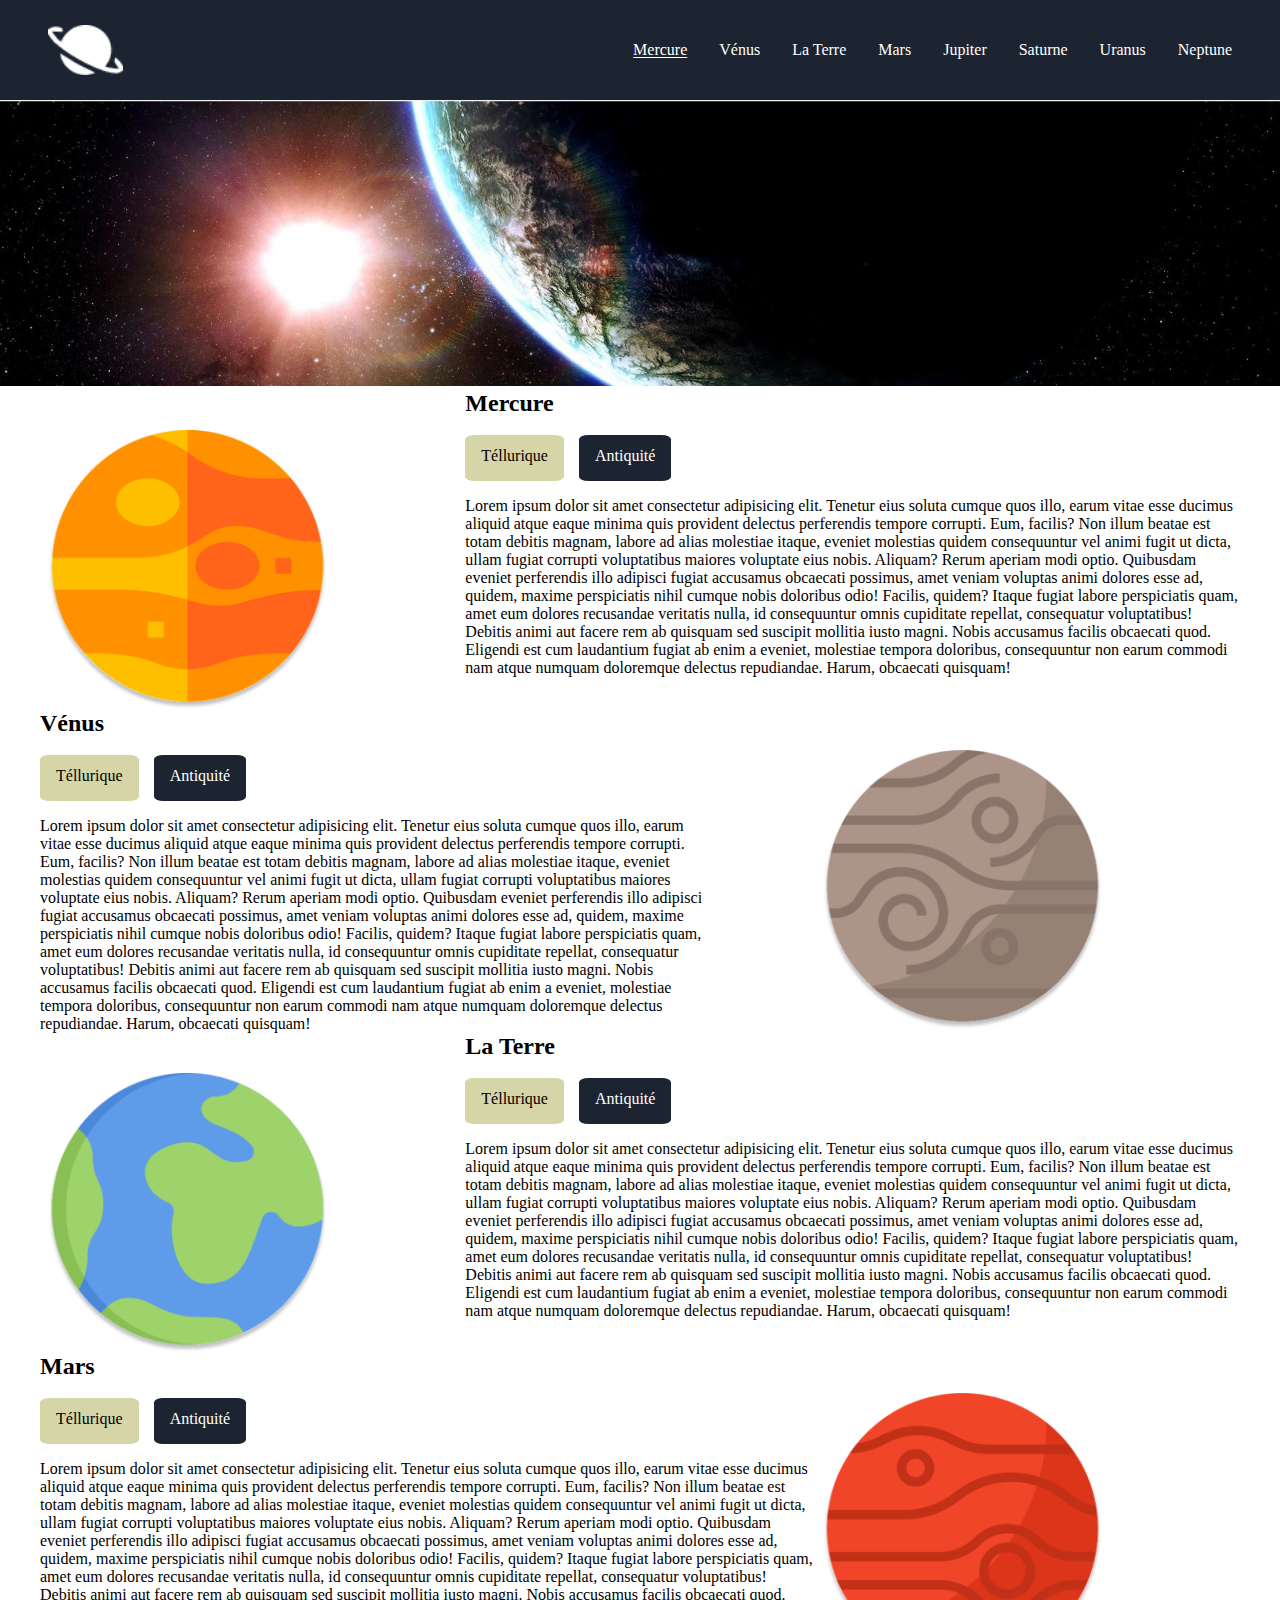
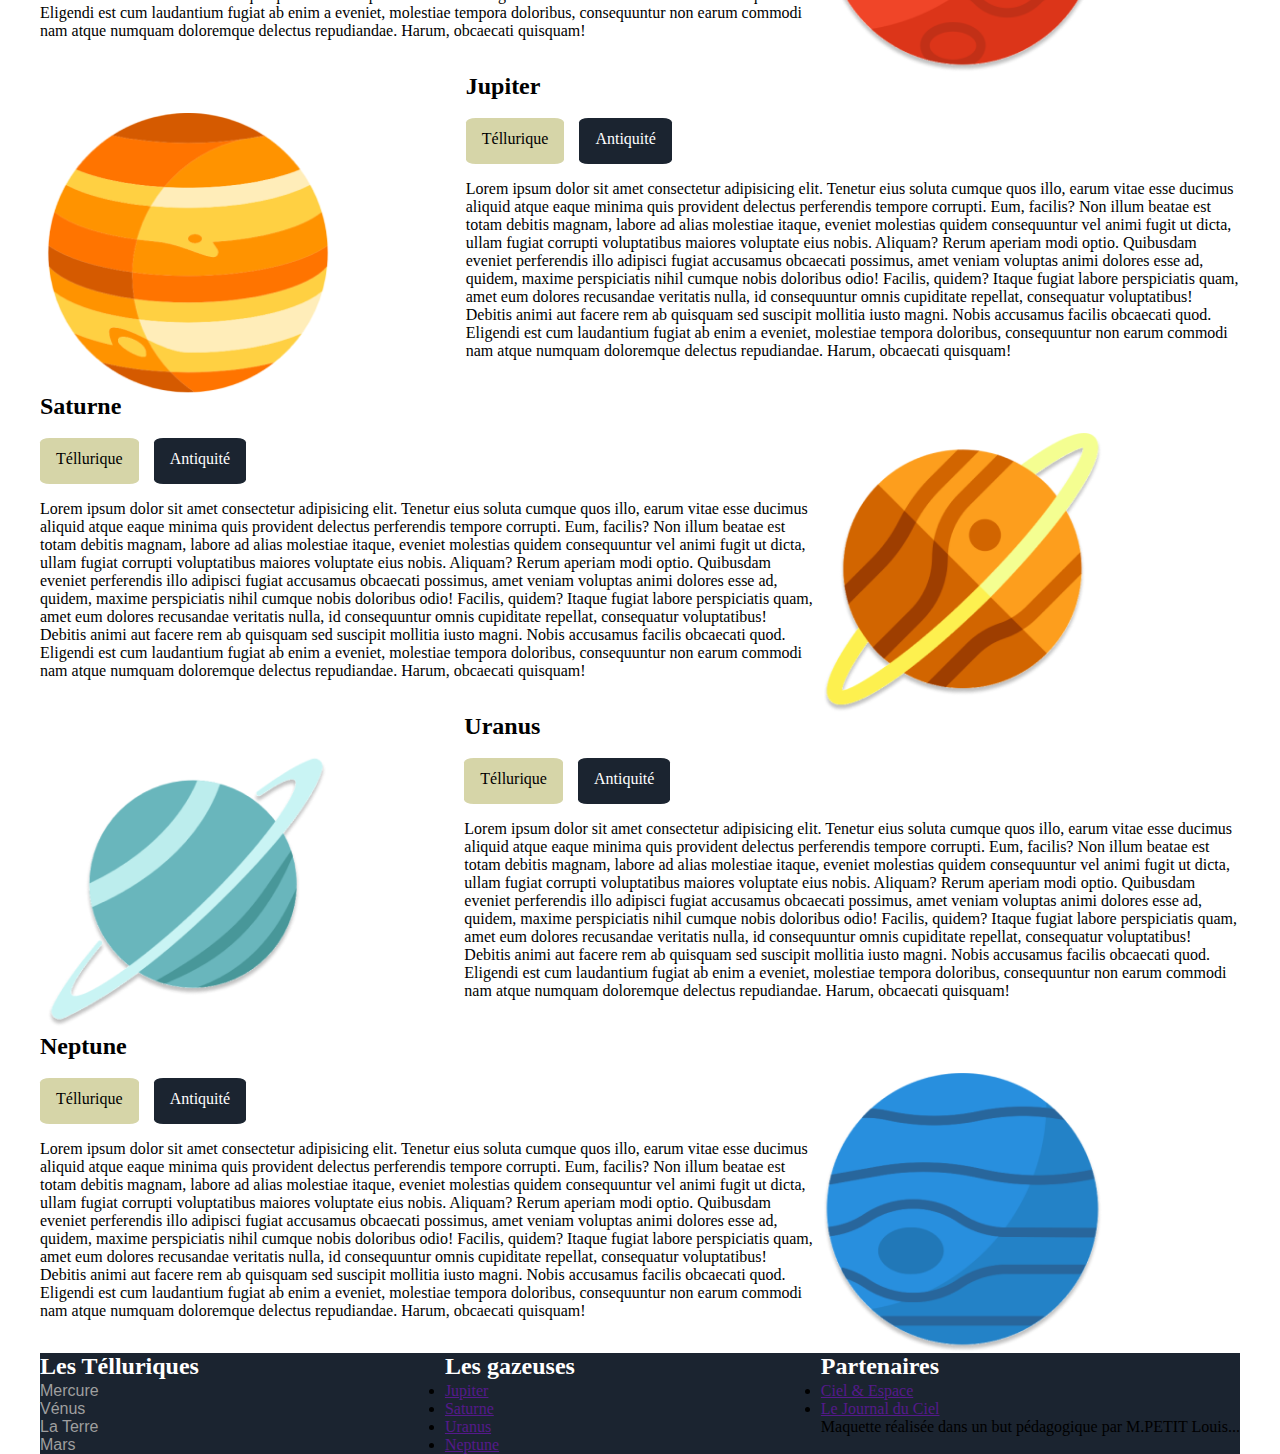
<file: les-planetes.html>
<!DOCTYPE html>
<html lang="en">
<head>
    <meta charset="UTF-8">
    <meta http-equiv="X-UA-Compatible" content="IE=edge">
    <meta name="viewport" content="width=device-width, initial-scale=1.0">
    <title>les planètes</title>
    <link rel="stylesheet" href="style.css">
</head>
<body>
    <header>

        <!-- Ce qui contient la navbar et le logo -->
        <div class="menu-container">
            <div>
                <img src="src/Vector.png" alt="">
                <nav>
                    <ul>
                        <li><a href="">Mercure</a></li>
                        <li><a href="">Vénus</a></li>
                        <li><a href="">La Terre</a></li>
                        <li><a href="">Mars</a></li>
                        <li><a href="">Jupiter</a></li>
                        <li><a href="">Saturne</a></li>
                        <li><a href="">Uranus</a></li>
                        <li><a href="">Neptune</a></li>
                    </ul>
                </nav>
            </div>
        </div>

        <!-- Image de fond -->
        <img src="./src/header.jpg" alt="">

    </header>

    <main>

        <!-- Dupliquer la DIV 8 fois et adapter les contenus -->
        <div class="planetes">
            <img src="./src/img.png" alt="" width="150">
            <article>
                <h2>Mercure</h2>
                <div class="status">
                    <p class="tellurique">Téllurique</p>
                    <p class="antiquite">Antiquité</p>
                </div>
                <p>
                    Lorem ipsum dolor sit amet consectetur adipisicing elit. Tenetur eius soluta cumque quos illo, earum vitae esse ducimus aliquid atque eaque minima quis provident delectus perferendis tempore corrupti. Eum, facilis?
                    Non illum beatae est totam debitis magnam, labore ad alias molestiae itaque, eveniet molestias quidem consequuntur vel animi fugit ut dicta, ullam fugiat corrupti voluptatibus maiores voluptate eius nobis. Aliquam?
                    Rerum aperiam modi optio. Quibusdam eveniet perferendis illo adipisci fugiat accusamus obcaecati possimus, amet veniam voluptas animi dolores esse ad, quidem, maxime perspiciatis nihil cumque nobis doloribus odio! Facilis, quidem?
                    Itaque fugiat labore perspiciatis quam, amet eum dolores recusandae veritatis nulla, id consequuntur omnis cupiditate repellat, consequatur voluptatibus! Debitis animi aut facere rem ab quisquam sed suscipit mollitia iusto magni.
                    Nobis accusamus facilis obcaecati quod. Eligendi est cum laudantium fugiat ab enim a eveniet, molestiae tempora doloribus, consequuntur non earum commodi nam atque numquam doloremque delectus repudiandae. Harum, obcaecati quisquam!
                </p>
            </article>
        </div>
        <div class="planetes2">
            <img src="./src/img(1).png" alt="" width="150">
            <article>
                <h2>Vénus</h2>
                <div class="status2">
                    <p class="tellurique2">Téllurique</p>
                    <p class="antiquite2">Antiquité</p>
                </div>
                <p>
                    Lorem ipsum dolor sit amet consectetur adipisicing elit. Tenetur eius soluta cumque quos illo, earum vitae esse ducimus aliquid atque eaque minima quis provident delectus perferendis tempore corrupti. Eum, facilis?
                    Non illum beatae est totam debitis magnam, labore ad alias molestiae itaque, eveniet molestias quidem consequuntur vel animi fugit ut dicta, ullam fugiat corrupti voluptatibus maiores voluptate eius nobis. Aliquam?
                    Rerum aperiam modi optio. Quibusdam eveniet perferendis illo adipisci fugiat accusamus obcaecati possimus, amet veniam voluptas animi dolores esse ad, quidem, maxime perspiciatis nihil cumque nobis doloribus odio! Facilis, quidem?
                    Itaque fugiat labore perspiciatis quam, amet eum dolores recusandae veritatis nulla, id consequuntur omnis cupiditate repellat, consequatur voluptatibus! Debitis animi aut facere rem ab quisquam sed suscipit mollitia iusto magni.
                    Nobis accusamus facilis obcaecati quod. Eligendi est cum laudantium fugiat ab enim a eveniet, molestiae tempora doloribus, consequuntur non earum commodi nam atque numquam doloremque delectus repudiandae. Harum, obcaecati quisquam!
                </p>
            </article>
        </div>
        <div class="planetes3">
            <img src="./src/img(2).png" alt="" width="150">
            <article>
                <h2>La Terre</h2>
                <div class="status3">
                    <p class="tellurique3">Téllurique</p>
                    <p class="antiquite3">Antiquité</p>
                </div>
                <p>
                    Lorem ipsum dolor sit amet consectetur adipisicing elit. Tenetur eius soluta cumque quos illo, earum vitae esse ducimus aliquid atque eaque minima quis provident delectus perferendis tempore corrupti. Eum, facilis?
                    Non illum beatae est totam debitis magnam, labore ad alias molestiae itaque, eveniet molestias quidem consequuntur vel animi fugit ut dicta, ullam fugiat corrupti voluptatibus maiores voluptate eius nobis. Aliquam?
                    Rerum aperiam modi optio. Quibusdam eveniet perferendis illo adipisci fugiat accusamus obcaecati possimus, amet veniam voluptas animi dolores esse ad, quidem, maxime perspiciatis nihil cumque nobis doloribus odio! Facilis, quidem?
                    Itaque fugiat labore perspiciatis quam, amet eum dolores recusandae veritatis nulla, id consequuntur omnis cupiditate repellat, consequatur voluptatibus! Debitis animi aut facere rem ab quisquam sed suscipit mollitia iusto magni.
                    Nobis accusamus facilis obcaecati quod. Eligendi est cum laudantium fugiat ab enim a eveniet, molestiae tempora doloribus, consequuntur non earum commodi nam atque numquam doloremque delectus repudiandae. Harum, obcaecati quisquam!
                </p>
            </article>
        </div>
        <div class="planetes4">
            <img src="./src/img(3).png" alt="" width="150">
            <article>
                <h2>Mars</h2>
                <div class="status4">
                    <p class="tellurique4">Téllurique</p>
                    <p class="antiquite4">Antiquité</p>
                </div>
                <p>
                    Lorem ipsum dolor sit amet consectetur adipisicing elit. Tenetur eius soluta cumque quos illo, earum vitae esse ducimus aliquid atque eaque minima quis provident delectus perferendis tempore corrupti. Eum, facilis?
                    Non illum beatae est totam debitis magnam, labore ad alias molestiae itaque, eveniet molestias quidem consequuntur vel animi fugit ut dicta, ullam fugiat corrupti voluptatibus maiores voluptate eius nobis. Aliquam?
                    Rerum aperiam modi optio. Quibusdam eveniet perferendis illo adipisci fugiat accusamus obcaecati possimus, amet veniam voluptas animi dolores esse ad, quidem, maxime perspiciatis nihil cumque nobis doloribus odio! Facilis, quidem?
                    Itaque fugiat labore perspiciatis quam, amet eum dolores recusandae veritatis nulla, id consequuntur omnis cupiditate repellat, consequatur voluptatibus! Debitis animi aut facere rem ab quisquam sed suscipit mollitia iusto magni.
                    Nobis accusamus facilis obcaecati quod. Eligendi est cum laudantium fugiat ab enim a eveniet, molestiae tempora doloribus, consequuntur non earum commodi nam atque numquam doloremque delectus repudiandae. Harum, obcaecati quisquam!
                </p>
            </article>
        </div>
        <div class="planetes5">
            <img src="./src/img(4).png" alt="" width="150">
            <article>
                <h2>Jupiter</h2>
                <div class="status5">
                    <p class="tellurique5">Téllurique</p>
                    <p class="antiquite5">Antiquité</p>
                </div>
                <p>
                    Lorem ipsum dolor sit amet consectetur adipisicing elit. Tenetur eius soluta cumque quos illo, earum vitae esse ducimus aliquid atque eaque minima quis provident delectus perferendis tempore corrupti. Eum, facilis?
                    Non illum beatae est totam debitis magnam, labore ad alias molestiae itaque, eveniet molestias quidem consequuntur vel animi fugit ut dicta, ullam fugiat corrupti voluptatibus maiores voluptate eius nobis. Aliquam?
                    Rerum aperiam modi optio. Quibusdam eveniet perferendis illo adipisci fugiat accusamus obcaecati possimus, amet veniam voluptas animi dolores esse ad, quidem, maxime perspiciatis nihil cumque nobis doloribus odio! Facilis, quidem?
                    Itaque fugiat labore perspiciatis quam, amet eum dolores recusandae veritatis nulla, id consequuntur omnis cupiditate repellat, consequatur voluptatibus! Debitis animi aut facere rem ab quisquam sed suscipit mollitia iusto magni.
                    Nobis accusamus facilis obcaecati quod. Eligendi est cum laudantium fugiat ab enim a eveniet, molestiae tempora doloribus, consequuntur non earum commodi nam atque numquam doloremque delectus repudiandae. Harum, obcaecati quisquam!
                </p>
            </article>
        </div>
        <div class="planetes6">
            <img src="./src/img(5).png" alt="" width="150">
            <article>
                <h2>Saturne</h2>
                <div class="status6">
                    <p class="tellurique6">Téllurique</p>
                    <p class="antiquite6">Antiquité</p>
                </div>
                <p>
                    Lorem ipsum dolor sit amet consectetur adipisicing elit. Tenetur eius soluta cumque quos illo, earum vitae esse ducimus aliquid atque eaque minima quis provident delectus perferendis tempore corrupti. Eum, facilis?
                    Non illum beatae est totam debitis magnam, labore ad alias molestiae itaque, eveniet molestias quidem consequuntur vel animi fugit ut dicta, ullam fugiat corrupti voluptatibus maiores voluptate eius nobis. Aliquam?
                    Rerum aperiam modi optio. Quibusdam eveniet perferendis illo adipisci fugiat accusamus obcaecati possimus, amet veniam voluptas animi dolores esse ad, quidem, maxime perspiciatis nihil cumque nobis doloribus odio! Facilis, quidem?
                    Itaque fugiat labore perspiciatis quam, amet eum dolores recusandae veritatis nulla, id consequuntur omnis cupiditate repellat, consequatur voluptatibus! Debitis animi aut facere rem ab quisquam sed suscipit mollitia iusto magni.
                    Nobis accusamus facilis obcaecati quod. Eligendi est cum laudantium fugiat ab enim a eveniet, molestiae tempora doloribus, consequuntur non earum commodi nam atque numquam doloremque delectus repudiandae. Harum, obcaecati quisquam!
                </p>
            </article>
        </div>
        <div class="planetes7">
            <img src="./src/img(6).png" alt="" width="150">
            <article>
                <h2>Uranus</h2>
                <div class="status7">
                    <p class="tellurique7">Téllurique</p>
                    <p class="antiquite7">Antiquité</p>
                </div>
                <p>
                    Lorem ipsum dolor sit amet consectetur adipisicing elit. Tenetur eius soluta cumque quos illo, earum vitae esse ducimus aliquid atque eaque minima quis provident delectus perferendis tempore corrupti. Eum, facilis?
                    Non illum beatae est totam debitis magnam, labore ad alias molestiae itaque, eveniet molestias quidem consequuntur vel animi fugit ut dicta, ullam fugiat corrupti voluptatibus maiores voluptate eius nobis. Aliquam?
                    Rerum aperiam modi optio. Quibusdam eveniet perferendis illo adipisci fugiat accusamus obcaecati possimus, amet veniam voluptas animi dolores esse ad, quidem, maxime perspiciatis nihil cumque nobis doloribus odio! Facilis, quidem?
                    Itaque fugiat labore perspiciatis quam, amet eum dolores recusandae veritatis nulla, id consequuntur omnis cupiditate repellat, consequatur voluptatibus! Debitis animi aut facere rem ab quisquam sed suscipit mollitia iusto magni.
                    Nobis accusamus facilis obcaecati quod. Eligendi est cum laudantium fugiat ab enim a eveniet, molestiae tempora doloribus, consequuntur non earum commodi nam atque numquam doloremque delectus repudiandae. Harum, obcaecati quisquam!
                </p>
            </article>
        </div>
        <div class="planetes8">
            <img src="./src/img(7).png" alt="" width="150">
            <article>
                <h2>Neptune</h2>
                <div class="status8">
                    <p class="tellurique8">Téllurique</p>
                    <p class="antiquite8">Antiquité</p>
                </div>
                <p>
                    Lorem ipsum dolor sit amet consectetur adipisicing elit. Tenetur eius soluta cumque quos illo, earum vitae esse ducimus aliquid atque eaque minima quis provident delectus perferendis tempore corrupti. Eum, facilis?
                    Non illum beatae est totam debitis magnam, labore ad alias molestiae itaque, eveniet molestias quidem consequuntur vel animi fugit ut dicta, ullam fugiat corrupti voluptatibus maiores voluptate eius nobis. Aliquam?
                    Rerum aperiam modi optio. Quibusdam eveniet perferendis illo adipisci fugiat accusamus obcaecati possimus, amet veniam voluptas animi dolores esse ad, quidem, maxime perspiciatis nihil cumque nobis doloribus odio! Facilis, quidem?
                    Itaque fugiat labore perspiciatis quam, amet eum dolores recusandae veritatis nulla, id consequuntur omnis cupiditate repellat, consequatur voluptatibus! Debitis animi aut facere rem ab quisquam sed suscipit mollitia iusto magni.
                    Nobis accusamus facilis obcaecati quod. Eligendi est cum laudantium fugiat ab enim a eveniet, molestiae tempora doloribus, consequuntur non earum commodi nam atque numquam doloremque delectus repudiandae. Harum, obcaecati quisquam!
                </p>
            </article>
        </div>
    </main>
    <footer class="background">
    
    <div class="display">
        <div>
            <section>
                <div class="style">
                <h2>Les Télluriques</h2>
                </div>
                <ul class="footer-list">
                    <li><a href="">Mercure</a></li>
                    <li><a href="">Vénus</a></li>
                    <li><a href="">La Terre</a></li>
                    <li><a href="">Mars</a></li>
                </ul>
            </section>
        </div>
        <div>
            <section>
                <div class="style">
                <h2>Les gazeuses</h2>
                </div>
                <ul>
                    <li><a href="">Jupiter</a></li>
                    <li><a href="">Saturne</a></li>
                    <li><a href="">Uranus</a></li>
                    <li><a href="">Neptune</a></li>
                </ul>
            </section>
        </div>
        <div>
            <section>
                <div class="style">
                <h2>Partenaires</h2>
                </div>
                <ul>
                    <li><a href="">Ciel & Espace</a></li>
                    <li><a href="">Le Journal du Ciel</a></li>                    
                </ul>
            </section>
            <p>Maquette réalisée dans un but pédagogique par M.PETIT Louis...</p>
        </div>
    </div>

    </footer>

</body>
</html>
</file>
<file: style.css>
*{
    margin: 0;
    padding: 0;
}

@import url('https://fonts.googleapis.com/css2?family=Roboto:ital,wght@0,100;0,300;0,400;0,500;0,700;0,900;1,100;1,300;1,400;1,500;1,700;1,900&display=swap');
@import url('https://fonts.googleapis.com/css2?family=Montserrat:ital,wght@0,100..900;1,100..900&family=Roboto:ital,wght@0,100;0,300;0,400;0,500;0,700;0,900;1,100;1,300;1,400;1,500;1,700;1,900&display=swap');
header .menu-container{

    background-color: #1B2430;
}

header .menu-container div{
    max-width: 1200px;
    margin: auto;
    display: flex;
    justify-content: space-between;
    align-items: center;
    padding-left: 16px;
}   

header nav ul{
    display: flex;
    list-style: none;

}

header nav a{
    padding: 41px 16px;
    color: white;
    display: block;
    text-decoration: none;


}
header div img{
    height: 50px;
    width: 75px;
}

header img{
    width: 100%;
}

header nav  li:first-of-type a{
    text-decoration: underline;
    text-underline-offset: 2px;
}
.planetes{
    display: flex;
    max-width: 1200px;
    margin: auto;

}

.planetes img{
    width: 300px;
    height: 280px;
    margin-right: 130px;
    padding-top: 40px;
}
.status{
        display: flex;
        padding: 16px 0;

}
article div .tellurique{
    
    background-color:  #D6D5A8;
    border-radius: 10%;
    max-width: 1201px;
    color:  black;
    margin-right: 15px;
    padding:  12px 16px;

    

}

article div .antiquite{
    
    background-color: #1B2430;
    border-radius: 10%;
    max-width: 1201px;
    height: 22px;
    color: white;
    padding: 12px 16px;

    
}

h2{
    margin-bottom: 2px;
}

.planetes2{
    display: flex;
    max-width: 1200px;
    margin: auto;
    flex-direction: row-reverse;

}

.planetes2 img{
    width: 300px;
    height: 280px;
    margin-right: 130px;
    padding-top: 40px;
    padding-left: 100px;
}
.status2{
        display: flex;
        padding: 16px 0;

}
article div .tellurique2{
    
    background-color:  #D6D5A8;
    border-radius: 10%;
    max-width: 1201px;
    color:  black;
    margin-right: 15px;
    padding:  12px 16px;

    

}

article div .antiquite2{
    
    background-color: #1B2430;
    border-radius: 10%;
    max-width: 1201px;
    height: 22px;
    color: white;
    padding: 12px 16px;

    
}

h2{
    margin-bottom: 2px;
}

.planetes3{
    display: flex;
    max-width: 1200px;
    margin: auto;

}

.planetes3 img{
    width: 300px;
    height: 280px;
    margin-right: 130px;
    padding-top: 40px;
}
.status3{
        display: flex;
        padding: 16px 0;

}
article div .tellurique3{
    
    background-color:  #D6D5A8;
    border-radius: 10%;
    max-width: 1201px;
    color:  black;
    margin-right: 15px;
    padding:  12px 16px;

    

}

article div .antiquite3{
    
    background-color: #1B2430;
    border-radius: 10%;
    max-width: 1201px;
    height: 22px;
    color: white;
    padding: 12px 16px;

    
}

h2{
    margin-bottom: 2px;
}


    .planetes4{
        display: flex;
        max-width: 1200px;
        margin: auto;
        flex-direction: row-reverse;
    }
    
    .planetes4 img{
        width: 300px;
        height: 280px;
        margin-right: 130px;
        padding-top: 40px;
    }
    .status4{
            display: flex;
            padding: 16px 0;
    
    }
    article div .tellurique4{
        
        background-color:  #D6D5A8;
        border-radius: 10%;
        max-width: 1201px;
        color:  black;
        margin-right: 15px;
        padding:  12px 16px;
    
        
    
    }
    
    article div .antiquite4{
        
        background-color: #1B2430;
        border-radius: 10%;
        max-width: 1201px;
        height: 22px;
        color: white;
        padding: 12px 16px;
    
        
    }
    
    h2{
        margin-bottom: 2px;
    
}


.planetes5{
    display: flex;
    max-width: 1200px;
    margin: auto;
    flex-direction: row;
}

.planetes5 img{
    width: 300px;
    height: 280px;
    margin-right: 130px;
    padding-top: 40px;
}
.status5{
        display: flex;
        padding: 16px 0;

}
article div .tellurique4{
    
    background-color:  #D6D5A8;
    border-radius: 10%;
    max-width: 1201px;
    color:  black;
    margin-right: 15px;
    padding:  12px 16px;

    

}

article div .antiquite4{
    
    background-color: #1B2430;
    border-radius: 10%;
    max-width: 1201px;
    height: 22px;
    color: white;
    padding: 12px 16px;

    
}

h2{
    margin-bottom: 2px;
}

    .planetes5{
        display: flex;
        max-width: 1200px;
        margin: auto;
        flex-direction: row;
    }
    
    .planetes5 img{
        width: 300px;
        height: 280px;
        margin-right: 130px;
        padding-top: 40px;
    }
    .status5{
            display: flex;
            padding: 16px 0;
    
    }
    article div .tellurique5{
        
        background-color:  #D6D5A8;
        border-radius: 10%;
        max-width: 1201px;
        color:  black;
        margin-right: 15px;
        padding:  12px 16px;
    
        
    
    }
    
    article div .antiquite5{
        
        background-color: #1B2430;
        border-radius: 10%;
        max-width: 1201px;
        height: 22px;
        color: white;
        padding: 12px 16px;
    
        
    }
    
    h2{
        margin-bottom: 2px;
    }
    
        .planetes6{
            display: flex;
            max-width: 1200px;
            margin: auto;
            flex-direction: row-reverse;
        }
        
        .planetes6 img{
            width: 300px;
            height: 280px;
            margin-right: 130px;
            padding-top: 40px;
        }
        .status6{
                display: flex;
                padding: 16px 0;
        
        }
        article div .tellurique6{
            
            background-color:  #D6D5A8;
            border-radius: 10%;
            max-width: 1201px;
            color:  black;
            margin-right: 15px;
            padding:  12px 16px;
        
            
        
        }
        
        article div .antiquite6{
            
            background-color: #1B2430;
            border-radius: 10%;
            max-width: 1201px;
            height: 22px;
            color: white;
            padding: 12px 16px;
        
            
        }
        
        h2{
            margin-bottom: 2px;

        }

        .planetes7{
            display: flex;
            max-width: 1200px;
            margin: auto;
            flex-direction: row;
        }
        
        .planetes7 img{
            width: 300px;
            height: 280px;
            margin-right: 130px;
            padding-top: 40px;
        }
        .status7{
                display: flex;
                padding: 16px 0;
        
        }
        article div .tellurique7{
            
            background-color:  #D6D5A8;
            border-radius: 10%;
            max-width: 1201px;
            color:  black;
            margin-right: 15px;
            padding:  12px 16px;
        
            
        
        }
        
        article div .antiquite7{
            
            background-color: #1B2430;
            border-radius: 10%;
            max-width: 1201px;
            height: 22px;
            color: white;
            padding: 12px 16px;
        
            
        }
        
        h2{
            margin-bottom: 2px;

        }

        .planetes8{
            display: flex;
            max-width: 1200px;
            margin: auto;
            flex-direction: row-reverse;
        }
        
        .planetes8 img{
            width: 300px;
            height: 280px;
            margin-right: 130px;
            padding-top: 40px;
        }
        .status8{
                display: flex;
                padding: 16px 0;
        
        }
        article div .tellurique8{
            
            background-color:  #D6D5A8;
            border-radius: 10%;
            max-width: 1201px;
            color:  black;
            margin-right: 15px;
            padding:  12px 16px;
        
            
        
        }
        
        article div .antiquite8{
            
            background-color: #1B2430;
            border-radius: 10%;
            max-width: 1201px;
            height: 22px;
            color: white;
            padding: 12px 16px;
        
            
        }
        
        h2{
            margin-bottom: 2px;

        }

        .background{

            background-color: #1B2430;
            
            width: 1200px;
            margin: auto;
            
        }

        .display{

            display: flex;
            justify-content: space-between;
            flex-direction: row;
            
            

        }

        .style {
            
            color: white;
        }

        .footer-list li a{
            text-decoration: none;
            font-family: "Montserrat", sans-serif;
            color: #9F9F9F;



        }
        .footer-list {
            list-style: none;
        }
</file>
